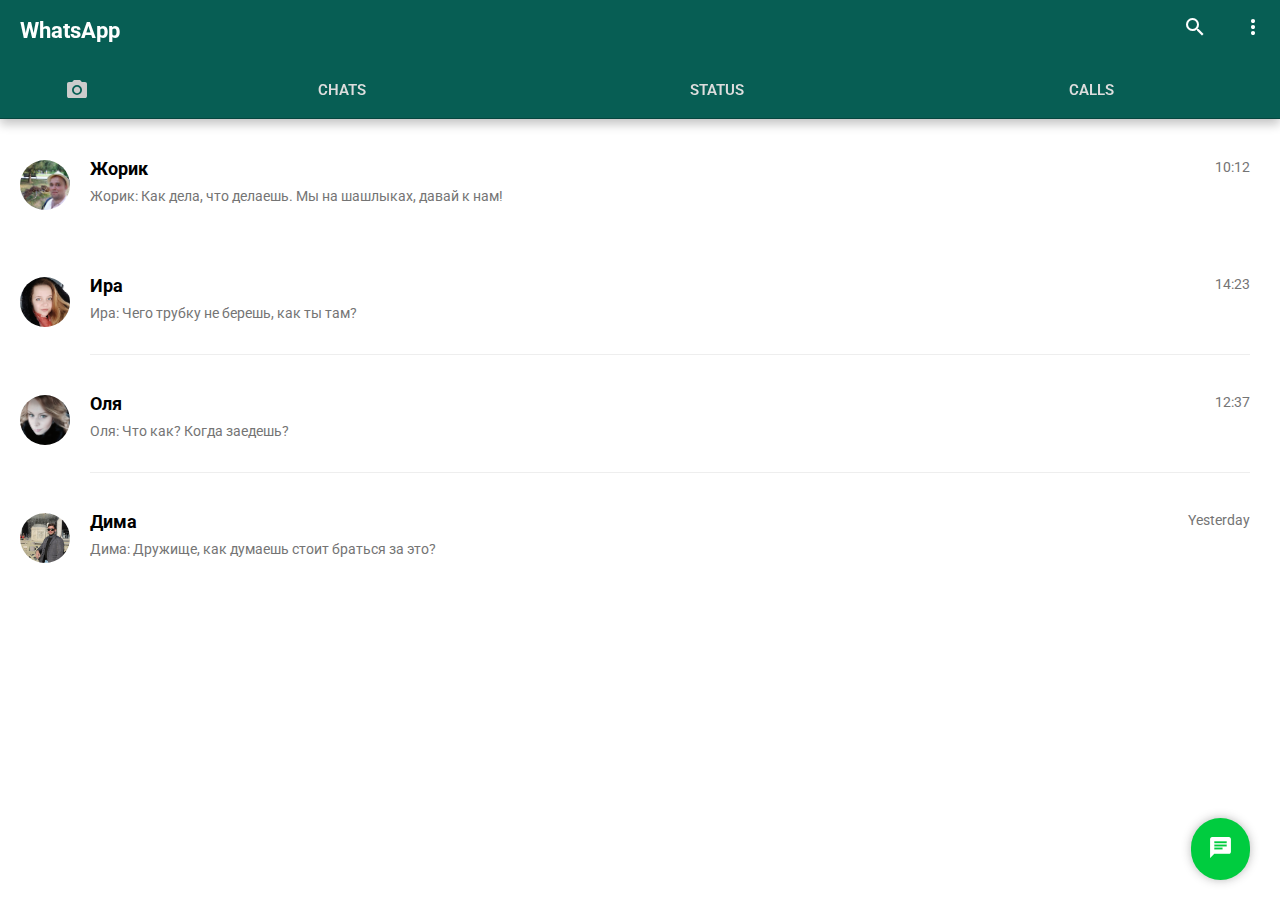
<file: index.html>
<!DOCTYPE html>
<html lang="en">

<head>
  <meta charset="UTF-8">
  <meta name="viewport" content="width=device-width, initial-scale=1.0">
  <title>Whatsapp-ui</title>
  <link
    href="https://fonts.googleapis.com/css?family=Roboto:100,100italic,300,300italic,regular,italic,500,500italic,700,700italic,900,900italic"
    rel="stylesheet" />
  <link href="https://fonts.googleapis.com/icon?family=Material+Icons" rel="stylesheet" />
  <link rel="stylesheet" href="css/style.css" />
</head>

<body>
  <div class="container">
    <div class="whatsapp-float">
      <a href="./chat.html"><i class="material-icons">chat</i></a>

    </div>
    <nav class="nav">
      <div class="navbar">
        <div class="logo">
          WhatsApp
        </div>
        <div class="controls">
          <a href="#" class="search"><i class="material-icons">search</i>
            <div class="search-box">
              <input type="text" class="search-form" placeholder="Search...">
              <i class="material-icons">arrow_right_alt</i>
            </div>
          </a>
          <a href="#" class="settings">
            <i class="material-icons">more_vert</i>
            <div class="settings-box">
              <ul>
                <li>New group</li>
                <li>New Broadcast</li>
                <li>WhatsApp Web</li>
                <li>Starred messages</li>
                <li>Settings</li>
              </ul>
            </div>
          </a>
        </div>
      </div>
      <ul class="menu">
        <li class="camera">
          <a href="#"><i class="material-icons">camera_alt</i></a>
        </li>
        <li><a href="#">CHATS</a></li>
        <li><a href="#">STATUS</a></li>
        <li><a href="#">CALLS</a></li>
      </ul>

    </nav>
    <section class="messages">
      <a href="./chat.html">
        <div class="data">
          <div class="avatar">
            <img src="image/Zhora.png">
          </div>
          <div class="meta">
            <h3 class="name">
              Жорик
            </h3>
            <p>
              Жорик: Как дела, что делаешь. Мы на шашлыках, давай к нам!
            </p>
            <span class="time">
              10:12
            </span>
          </div>
        </div>
      </a>
      <div class="data">
        <div class="avatar">
          <img src="image/Olya.png">
        </div>

        <div class="meta">
          <h3 class="name">
            Ира
          </h3>
          <p>
            Ира: Чего трубку не берешь, как ты там?
          </p>
          <span class="time">
            14:23
          </span>
        </div>
      </div>
      <div class="data">
        <div class="avatar">
          <img src="image/Yulia.png">
        </div>
        <div class="meta">
          <h3 class="name">
            Оля
          </h3>
          <p>
            Оля: Что как? Когда заедешь?
          </p>
          <span class="time">
            12:37
          </span>
        </div>
      </div>
      <div class="data">
        <div class="avatar">
          <img src="image/Zhenya.png">
        </div>
        <div class="meta">
          <h3 class="name">
            Дима
          </h3>
          <p>
            Дима: Дружище, как думаешь стоит браться за это?
          </p>
          <span class="time">
            Yesterday
          </span>
        </div>
      </div>
    </section>
  </div>
</body>

</html>
</file>
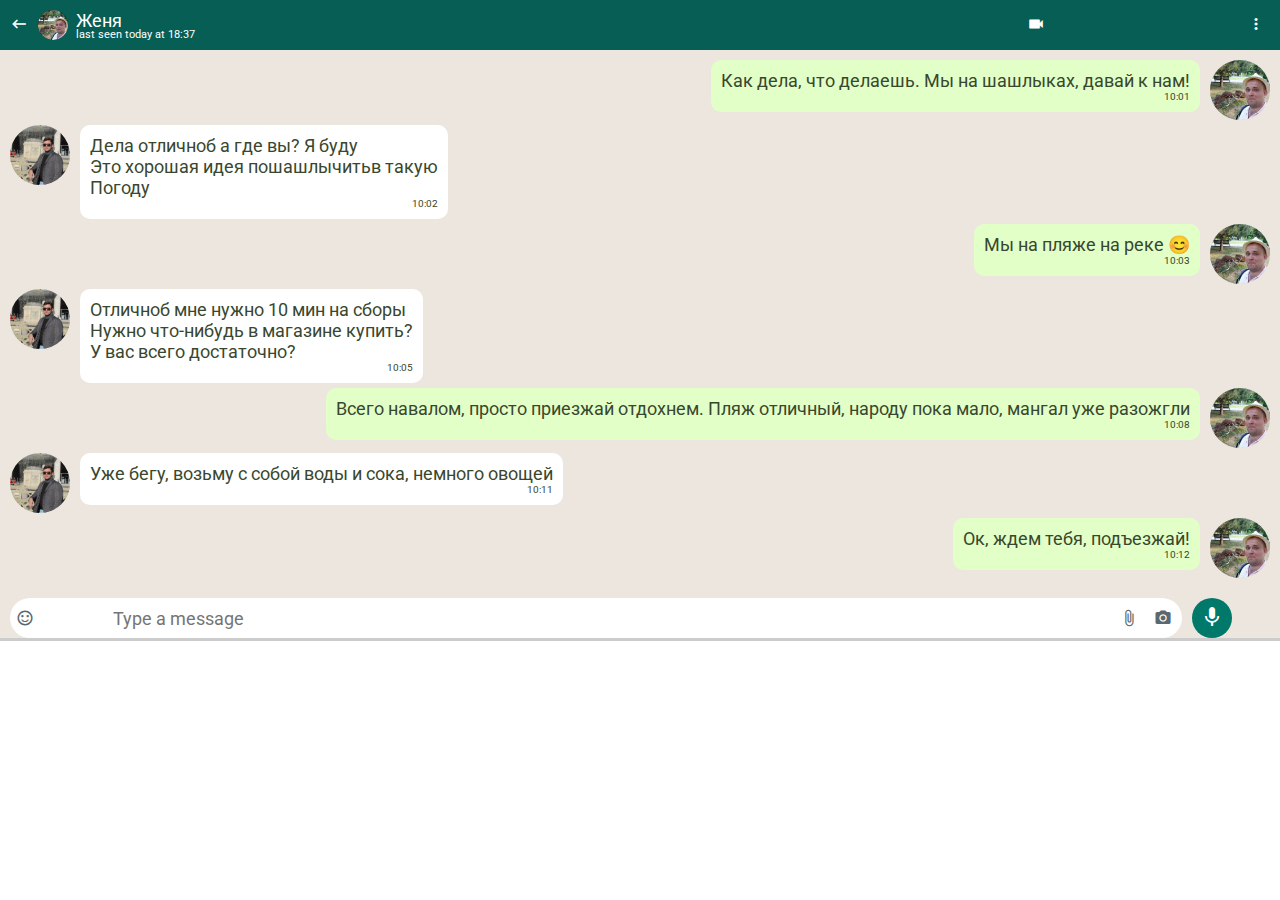
<file: chat.html>
<!DOCTYPE html>
<html lang="en">

<head>
  <meta charset="UTF-8">
  <meta name="viewport" content="width=device-width, initial-scale=1.0">
  <link rel="stylesheet" href="css/chat.css" />
  <link
    href="https://fonts.googleapis.com/css?family=Roboto:100,100italic,300,300italic,regular,italic,500,500italic,700,700italic,900,900italic"
    rel="stylesheet" />
  <link href="https://fonts.googleapis.com/icon?family=Material+Icons" rel="stylesheet" />
  <title>chat page</title>
</head>

<body>
  <div class="content-wrapper">
    <header class="status-bar">
      <div class="left-items">
        <div class="back-button">
          <a href="./index.html"><i class="material-icons">keyboard_backspace</i></a>
        </div>
        <div class="receiver-image">
          <img class="animated" src="image/Zhora.png" />
        </div>
        <div class="user">
          <p class="receiver-name">Женя</p>
          <p class="user-status">last seen today at 18:37</p>
        </div>
      </div>
      <div class="right-items">
        <div class="video-call-button">
          <i class="material-icons">videocam</i>
        </div>
        <div class="call-button">
          <i class="material-icons">phone_enabled</i>
        </div>
        <div class="vert-button">
          <i class="material-icons">more_vert</i>
        </div>
      </div>
    </header>

    <main class="chatscreen">
      <article class="chat-log">

        <section class="message sent">
          <div class="user-image"><img src="image/Zhora.png" /></div>
          <div class="chat-info chat-message">
            <p class="">Как дела, что делаешь. Мы на шашлыках, давай к нам!</p>
            <p class="chat-time">10:01</p>
          </div>
        </section>
        <section class="message received">
          <div class="user-image"><img src="image/Zhenya.png" /></div>
          <div class="chat-message chat-info">
            <p class="">Дела отличноб а где вы? Я буду <br>Это хорошая идея пошашлычитьв такую <br> Погоду</p>
            <p class="chat-time">10:02</p>
          </div>
        </section>

        <section class="message sent">
          <div class="user-image"><img src="image/Zhora.png" /></div>
          <div class="chat-info chat-message">
            <p class="">Мы на пляже на реке 😊</p>
            <p class="chat-time">10:03</p>
          </div>
        </section>
        <section class="message received">
          <div class="user-image"><img src="image/Zhenya.png" /></div>
          <div class="chat-message chat-info">
            <p class="">Отличноб мне нужно 10 мин на сборы <br> Нужно что-нибудь в магазине купить? <br> У вас всего
              достаточно?</p>
            <p class="chat-time">10:05</p>
          </div>
        </section>
        <section class="message sent">
          <div class="user-image"><img src="image/Zhora.png" /></div>
          <div class="chat-info chat-message">
            <p class="">Всего навалом, просто приезжай отдохнем. Пляж отличный, народу пока мало, мангал уже разожгли
            </p>
            <p class="chat-time">10:08</p>
          </div>
        </section>

        <section class="message received">
          <div class="user-image"><img src="image/Zhenya.png" /></div>
          <div class="chat-message chat-info">
            <p class="">Уже бегу, возьму с собой воды и сока, немного овощей</p>
            <p class="chat-time">10:11</p>
          </div>
        </section>

        <section class="message sent">
          <div class="user-image"><img src="image/Zhora.png" /></div>
          <div class="chat-info chat-message">
            <p class="">Ок, ждем тебя, подъезжай!</p>
            <p class="chat-time">10:12</p>
          </div>
        </section>

      </article>
      <div class="input-area">
        <div class="input">
          <div class="smiley"><i class="material-icons">sentiment_satisfied_alt</i></div>
          <div class="text-input">
            <textarea placeholder="Type a message"></textarea>
          </div>
          <div class="attachment">
            <i class="material-icons">attach_file</i>
          </div>
          <div class="camera">
            <i class="material-icons">camera_alt</i>
          </div>
        </div>
        <div class="mic-button">
          <button class="mic-rotateIn"><i class="material-icons">keyboard_voice</i></button>
        </div>
      </div>
    </main>

  </div>


</body>

</html>
</file>
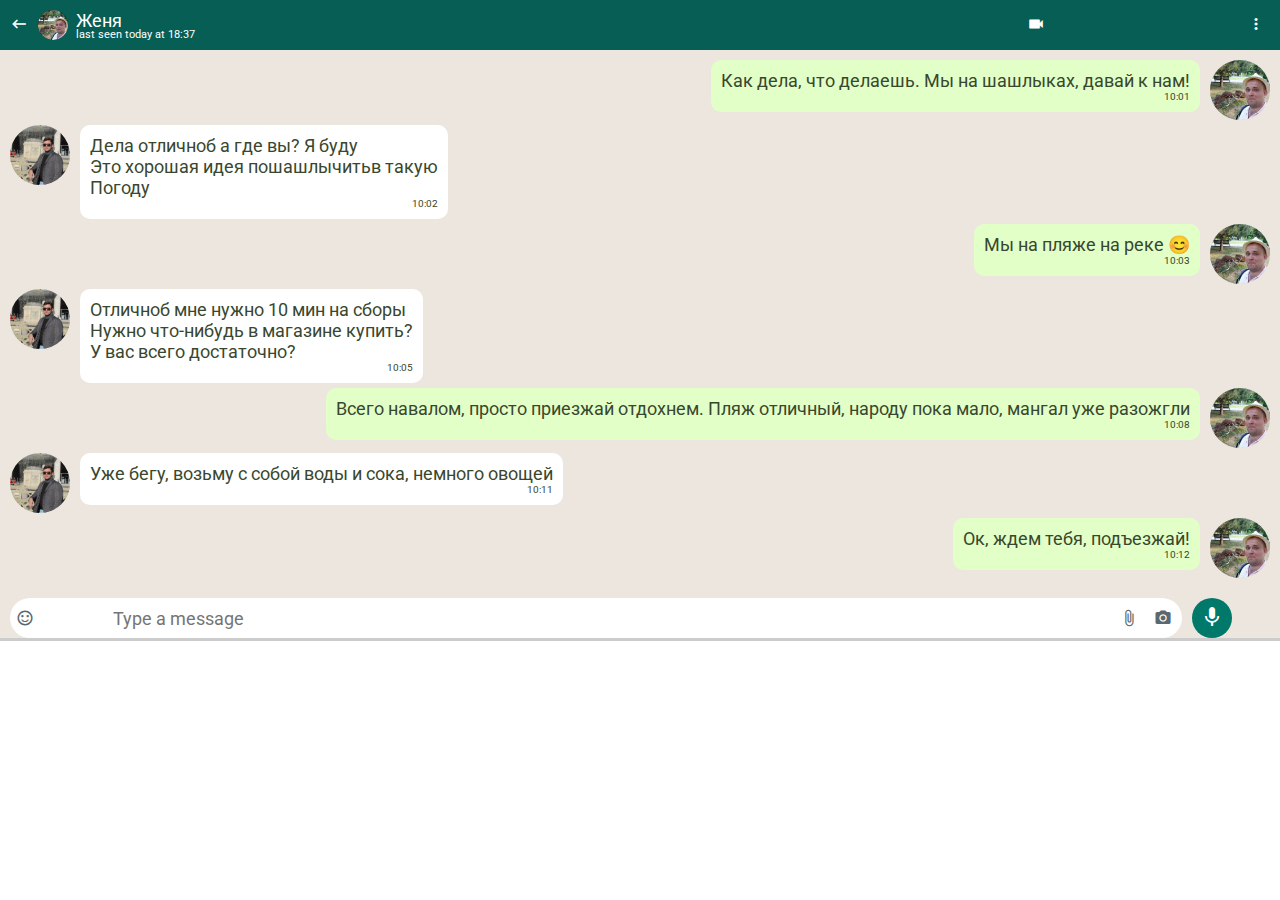
<file: pages/chat.html>
<!DOCTYPE html>
<html lang="en">

<head>
  <meta charset="UTF-8">
  <meta name="viewport" content="width=device-width, initial-scale=1.0">
  <link rel="stylesheet" href="../css/chat.css" />
  <link
    href="https://fonts.googleapis.com/css?family=Roboto:100,100italic,300,300italic,regular,italic,500,500italic,700,700italic,900,900italic"
    rel="stylesheet" />
  <link href="https://fonts.googleapis.com/icon?family=Material+Icons" rel="stylesheet" />
  <title>chat page</title>
</head>

<body>
  <div class="content-wrapper">
    <header class="status-bar">
      <div class="left-items">
        <div class="back-button">
          <a href="../index.html"><i class="material-icons">keyboard_backspace</i></a>
        </div>
        <div class="receiver-image">
          <img class="animated" src="../image/Zhora.png" />
        </div>
        <div class="user">
          <p class="receiver-name">Женя</p>
          <p class="user-status">last seen today at 18:37</p>
        </div>
      </div>
      <div class="right-items">
        <div class="video-call-button">
          <i class="material-icons">videocam</i>
        </div>
        <div class="call-button">
          <i class="material-icons">phone_enabled</i>
        </div>
        <div class="vert-button">
          <i class="material-icons">more_vert</i>
        </div>
      </div>
    </header>

    <main class="chatscreen">
      <article class="chat-log">

        <section class="message sent">
          <div class="user-image"><img src="../image/Zhora.png" /></div>
          <div class="chat-info chat-message">
            <p class="">Как дела, что делаешь. Мы на шашлыках, давай к нам!</p>
            <p class="chat-time">10:01</p>
          </div>
        </section>
        <section class="message received">
          <div class="user-image"><img src="../image/Zhenya.png" /></div>
          <div class="chat-message chat-info">
            <p class="">Дела отличноб а где вы? Я буду <br>Это хорошая идея пошашлычитьв такую <br> Погоду</p>
            <p class="chat-time">10:02</p>
          </div>
        </section>

        <section class="message sent">
          <div class="user-image"><img src="../image/Zhora.png" /></div>
          <div class="chat-info chat-message">
            <p class="">Мы на пляже на реке 😊</p>
            <p class="chat-time">10:03</p>
          </div>
        </section>
        <section class="message received">
          <div class="user-image"><img src="../image/Zhenya.png" /></div>
          <div class="chat-message chat-info">
            <p class="">Отличноб мне нужно 10 мин на сборы <br> Нужно что-нибудь в магазине купить? <br> У вас всего
              достаточно?</p>
            <p class="chat-time">10:05</p>
          </div>
        </section>
        <section class="message sent">
          <div class="user-image"><img src="../image/Zhora.png" /></div>
          <div class="chat-info chat-message">
            <p class="">Всего навалом, просто приезжай отдохнем. Пляж отличный, народу пока мало, мангал уже разожгли
            </p>
            <p class="chat-time">10:08</p>
          </div>
        </section>

        <section class="message received">
          <div class="user-image"><img src="../image/Zhenya.png" /></div>
          <div class="chat-message chat-info">
            <p class="">Уже бегу, возьму с собой воды и сока, немного овощей</p>
            <p class="chat-time">10:11</p>
          </div>
        </section>

        <section class="message sent">
          <div class="user-image"><img src="../image/Zhora.png" /></div>
          <div class="chat-info chat-message">
            <p class="">Ок, ждем тебя, подъезжай!</p>
            <p class="chat-time">10:12</p>
          </div>
        </section>

      </article>
      <div class="input-area">
        <div class="input">
          <div class="smiley"><i class="material-icons">sentiment_satisfied_alt</i></div>
          <div class="text-input">
            <textarea placeholder="Type a message"></textarea>
          </div>
          <div class="attachment">
            <i class="material-icons">attach_file</i>
          </div>
          <div class="camera">
            <i class="material-icons">camera_alt</i>
          </div>
        </div>
        <div class="mic-button">
          <button class="mic-rotateIn"><i class="material-icons">keyboard_voice</i></button>
        </div>
      </div>
    </main>

  </div>


</body>

</html>
</file>
<file: css/style.css>
* {
    margin: 0;
    padding: 0;
    border: 0;
    font-size: 100%;
    font: inherit;
    vertical-align: baseline;
}


body {
    line-height: 1;
    font-family: 'Roboto';
    font-size: 16px;
    font-size: 1rem;
    color: #000;
    overflow: auto;
}

.container {
    position: relative;
}

.nav {
    position: fixed;
    z-index: 4;
    display: inline-block;
    box-sizing: border-box;
    height: auto;
    width: 100%;
    box-shadow: 0px 5px 10px rgba(10, 10, 10, 0.247);
    border-bottom: 1px solid #05463f;
    background: #075E54;
    transition: color 0.3s linear;

}

.nav .logo {
    float: left;
    font-size: 22px;
    font-weight: bold;
    color: white;
    margin: 20px;
}


.navbar {
    position: relative;
    box-sizing: border-box;
    margin-bottom: 10px;
}

.controls {
    float: right;

}

.controls a {
    color: white;
    padding: 15px;
    display: inline-block;
}

.controls a:focus:active,
.controls a:active:active {
    animation: hover-fast-fade 0.4s ease;
}

@keyframes hover-fast-fade {
    0% {
        background-color: rgba(255, 255, 255, 0.158);
        transition: color 0.3s ease;
        transition: background-color 0.3s ease;
    }

    100% {
        background-color: none;
    }
}


.controls a.search .search-box {
    width: 100%;
    height: 50px;
    background: white;
    z-index: 15;
    position: absolute;
    top: 0;
    left: 0;
    display: none;
    box-shadow: 0 4px 3px rgba(44, 44, 44, 0.336);
    animation: topRight 0.2s linear;
}

@keyframes topRight {
    0% {
        transform: scale(0.1);
        transform: translateX(200%);
        top: -200px;
    }

    100% {
        transform: translateX(0%);
        top: 0;
    }

}


.controls a.search .search-box i {
    position: absolute;
    top: 0;
    left: 0;
    margin: 10px;
    font-size: 29px;
    color: #075E54;
    transform: scaleX(-1);
}

.controls a.search .search-box input.search-form {
    width: 100%;
    border: 0;
    outline: 0;
    padding: 10px 10px 10px 60px;
    font-size: 25px;
    font-size: 1.5625rem;
    color: #747474;
    caret-color: #075E54;
    transform: 0.2s;
}

.controls a.search .search-box input.search-form::placeholder {
    color: #8e8e8e;
}

.controls a.search:active .search-box,
.controls a.search:focus .search-box {
    display: block;
}

.controls a.settings .settings-box {
    height: auto;
    background: white;
    border: 1px solid #ececec;
    border-radius: 2px;
    margin: 5px;
    padding-right: 30px;
    z-index: 15;
    position: absolute;
    top: 0;
    right: 0;
    display: none;
    box-shadow: 5px 4px 17px rgba(80, 80, 80, 0.336);
    animation: topRight 0.2s linear;
}

@keyframes topRight {
    0% {
        transform: scale(0.1);
        transform: translateX(200%);
        top: -200px;
    }

    100% {
        transform: translateX(0%);
        top: 0;
    }

}

.controls a.settings .settings-box ul {
    list-style-type: none;
}

.controls a.settings .settings-box ul li {
    display: block;
    padding: 20px;
    color: #747474;
}

.controls a.settings .settings-box ul li:hover {
    color: #414141;
    transition: color 0.3s ease;
}

.controls a.settings .settings-box i {
    position: absolute;
    top: 0;
    left: 0;
    margin: 10px;
    font-size: 29px;
    color: #075E54;
    transform: scaleX(-1);
}

.controls a.settings:active .settings-box,
.controls a.settings:focus .settings-box {
    display: block;
}

.menu {
    list-style-type: none;
    display: flex;
    height: 56px;
    width: 100%;
    flex-direction: column;
    flex-wrap: wrap;
    position: relative;
}

.menu li {
    width: calc(87% / 3);
    height: 100%;
    position: relative;
}

.menu .camera {
    width: 12%;
}

.menu .camera a:hover:after {
    color: #000;
    width: 0;
}

.menu .camera i {
    color: #cccccc
}

.menu li a {
    font-weight: 600;
    font-size: 15px;
    color: #dddddd;
    text-decoration: none;
    text-align: center;
    text-transform: uppercase;
    height: 100%;
    width: 100%;
    display: flex;
    justify-content: center;
    align-items: center;
}

.menu li a:active {
    color: white;
}

.menu li a:after {
    content: '';
    border-bottom: 4px solid white;
    position: absolute;
    display: block;
    height: 2px;
    bottom: -1px;
    left: 0;
    width: 0;
    transition: color 0.3s linear;
}

.menu li a:hover:after {
    color: #fff;
    width: 100%;
}

.menu li a:active {
    animation: hover-fast-fade 0.4s ease;
}

.messages {
    padding-top: 130px;
}

.messages a {
    color: #000;
    text-decoration: none;
}

.messages .data {
    display: flex;
    padding: 20px 20px 0px 20px;
}

.messages .data:last-child .meta {
    border-bottom: none;
}

.messages .data .avatar {
    height: 50px;
    border-radius: 100px;
    float: left;
    display: inline-block;
    overflow: hidden;
    min-width: 50px;
    width: 50px;
    margin: 10px 10px 0px 0px;
}

.messages .data .avatar img {
    width: 100%;
    height: 100%;
    object-fit: cover;
}

.messages .data .meta {
    margin: 10px;
    padding-bottom: 30px;
    display: inline-block;
    position: relative;
    width: 100%;
    border-bottom: 1px solid #eeeeee;
}

.messages .data .meta h3.name {
    font-size: 18px;
    font-size: 1.125rem;
    font-weight: bold;
    margin-bottom: 8px;
    display: inline-block;
}

.messages .data .meta p {
    font-size: 14px;

    line-height: 150%;
    color: #747474;
}

.messages .data .meta .time {
    position: absolute;
    right: 0;
    top: 0;
    font-size: 14px;
    font-size: 0.875rem;
    color: #747474;
}

.whatsapp-float {
    position: fixed;
    z-index: 8;
    bottom: 0px;
    right: 30px;
    margin-bottom: 20px;
    display: flex;
    justify-content: center;
    padding: 17px;
    cursor: pointer;
    background-color: #00CC3F;
    border-radius: 100px;
    box-shadow: 0px 0px 10px rgba(44, 44, 44, 0.336);
    user-select: none;
}

.whatsapp-float:hover {
    transition: -webkit-transform 0.3 ease;
    transition: transform 0.3 ease;
    transform: translateY(-2px);

}

.whatsapp-float i {
    font-size: 25px;
    font-size: 1.5625rem;
    color: #fff;
}
</file>
<file: css/chat.css>
* {
  margin: 0;
  padding: 0;
  font-family: 'Roboto';
  box-sizing: border-box;
  vertical-align: baseline;
}


body {
  color: #000;
  overflow: auto;
}

.content-wrapper {
  position: relative;

}

.status-bar {
  height: 50px;
  color: white;
  background: #075E54;
  display: flex;
  flex-direction: row;
  justify-content: space-between;
}

.status-bar .back-button,
.status-bar .video-call-button,
.status-bar .call-button,
.status-bar .vert-button {
  padding: 15px 10px;

}

.status-bar .back-button a {
  color: white;
}

.status-bar .back-button i,
.status-bar .video-call-button i,
.status-bar .call-button i,
.status-bar .vert-button i {
  font-size: 18px;

}

.call-button {
  transform: rotate(-270deg);

}


.status-bar .receiver-image {
  width: 30px;
  height: 30px;
  background: #000;
  border-radius: 50%;
  margin-top: 10px;
  overflow: hidden;
}


.status-bar .receiver-image img {
  width: 100%;
  height: 100%;
  object-fit: cover;
}

.status-bar .user .receiver-name {
  margin-top: 10px;
  font-size: 18px;
  padding-left: 8px;
}

.status-bar .user .user-status {
  margin-top: -3px;
  margin-left: 8px;
  font-size: 11px;

}

.status-bar .left-items {
  display: flex;
  flex-direction: row;
}

.status-bar .right-items {
  display: flex;
  flex-direction: row;
  padding-right: 5px;

}

.chatscreen {
  height: 95%;
  width: 100%;
  background: #ede6de;
  box-shadow: 0 3px #ccc;
}

.chat-log {
  height: 91%;
  padding: 10px;
  display: flex;
  flex-direction: column;
  overflow-x: hidden;
  overflow-y: hidden;
  margin-bottom: 5px;
}

.message {
  display: flex;
  flex-basis: fit-content;
  flex-direction: row;
  align-items: flex-start;
  margin-bottom: 5px;
}


.sent {
  justify-content: flex-end;
}

.received {
  justify-content: flex-start;
}

.sent .chat-message {
  background: #e2ffc7;
  order: -1;
  width: fit-content;
  max-width: 70%;
}


.received .chat-message {
  background: #ffffff;
  width: fit-content;
  max-width: 70%;
}

.message .user-image {
  width: 60px;
  height: 60px;
  background: #ccc;
  border-radius: 50%;
  overflow: hidden;
}

.message .user-image img {
  width: 100%;
  height: 100%;
  object-fit: cover;
}

.message .chat-message {
  padding: 10px;
  margin: 0 10px 0;
  border-radius: 10px;
  color: #38472e;
  font-size: 18px;
}

.chat-info .chat-time {
  font-size: 10px;
  text-align: right;
}

.input-area {
  width: 100%;
  height: 40px;
  display: flex;
  color: #ccc;
  padding: 0 10px;
}

.input-area .input {
  flex-basis: 93%;
  background: #fff;
  height: 100%;
  border-radius: 30px;
  display: flex;
  justify-content: space-around;
}

.input-area .input .smiley {
  flex-basis: 3%;
}

.input-area .input .smiley i,
.input-area .input .attachment i,
.input-area .input .camera i {
  padding: 6px;
  color: #5b6870;
  margin-top: 5px;
  font-size: 18px;
}

.input-area .input .text-input {
  flex-basis: 89%;
}

.input-area .input .attachment {
  flex-basis: 3%;
}

.input-area .input .camera {
  flex-basis: 3%;
}


.input-area .input .text-input textarea {
  width: 100%;
  background: #fff;
  height: 30px;
  border: 1px solid #fff;
  resize: none;
  font-size: 18px;
  margin-top: 9px;
  vertical-align: center;
  color: #5b6870;
}

.input-area .mic-button button {
  background: #00796a;
  width: 40px;
  height: 40px;
  color: #fff;
  border: none;
  font-size: 18px;
  margin: 0 10px;
  border-radius: 50%;
  cursor: pointer;
}
</file>
